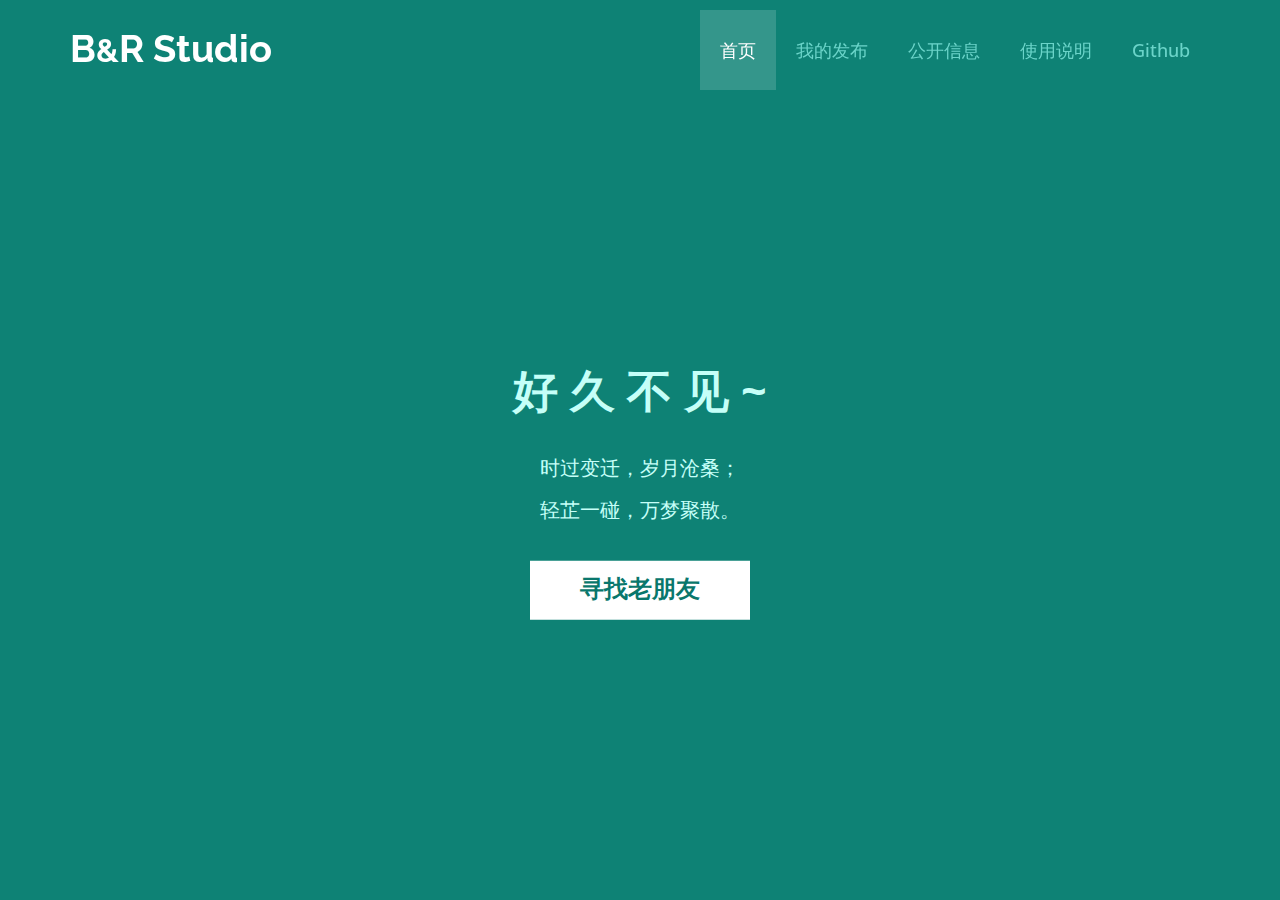
<file: index.html>
<!DOCTYPE html>
<!--[if !IE]><!-->
<html lang="en">
<!--<![endif]-->
	<head>
		<meta charset="utf-8">
		<title>好久不见</title>
		<meta name="description" content="">
		<meta name="author" content="">

		<!-- Mobile Meta -->
		<meta name="viewport" content="width=device-width, initial-scale=1.0">

		<!-- Favicon -->
		<link rel="shortcut icon" href="images/favicon.ico">
 
		<link href="bootstrap/css/bootstrap.css" rel="stylesheet"> 
		<link href="fonts/font-awesome/css/font-awesome.css" rel="stylesheet"> 
		<link href="css/animations.css" rel="stylesheet"> 
		<link href="css/style.css" rel="stylesheet"> 
		<link rel="Stylesheet" href="css/loginDialog.css" />
		<script type="text/javascript" src="js/nebPay.js"></script>
		<script type="text/javascript" src="js/nebulas.js"></script>
		<script type="text/javascript" src="js/sha256.js"></script>
		<script type="text/javascript" src="js/jquery-1.8.3.min.js"></script>

	</head>

	<body class="no-trans">
		<!-- scrollToTop --> 
		<div class="scrollToTop"><i class="icon-up-open-big"></i></div>

		<!-- header start --> 
		<header class="header fixed clearfix navbar navbar-fixed-top">
			<div class="container">
				<div class="row">
					<div class="col-md-4">

						<!-- header-left start --> 
						<div class="header-left">

							<!-- logo 
							<div class="logo smooth-scroll">
								<a href="#banner"><img id="logo" src="images/logo.png" alt="Worthy"></a>
							</div>
							-->

							<!-- name-and-slogan -->
							<div class="logo-section smooth-scroll">
								<div class="brand"><a href="#banner">B<font size="6">&</font>R Studio</a></div>								
							</div>

						</div>
						<!-- header-left end -->

					</div>
					<div class="col-md-8">

						<!-- header-right start --> 
						<div class="header-right">

							<!-- main-navigation start --> 
							<div class="main-navigation animated">

								<!-- navbar start --> 
								<nav class="navbar navbar-default" role="navigation">
									<div class="container-fluid">

										<!-- Toggle get grouped for better mobile display -->
										<div class="navbar-header">
											<button type="button" class="navbar-toggle" data-toggle="collapse" data-target="#navbar-collapse-1">
												<span class="sr-only">Toggle navigation</span>
												<span class="icon-bar"></span>
												<span class="icon-bar"></span>
												<span class="icon-bar"></span>
											</button>
										</div>

										<!-- Collect the nav links, forms, and other content for toggling -->
										<div class="collapse navbar-collapse scrollspy smooth-scroll" id="navbar-collapse-1">
											<ul class="nav navbar-nav navbar-right">
												<li class="active"><a href="#banner">首页</a></li>
												<li><a href="myaim.html">我的发布</a></li>
												<li><a href="publicboard.html">公开信息</a></li>
												<li><a href="rules.html">使用说明</a></li>
												
									
												<li><a href="https://github.com/mjqin/LongTimeNoSee">Github</a></li>
											</ul>
										</div>

									</div>
								</nav>
								<!-- navbar end -->

							</div>
							<!-- main-navigation end -->

						</div>
						<!-- header-right end -->

					</div>
				</div>
			</div>
		</header>
		<!-- header end -->

		<!-- banner start --> 
		<div id="banner" class="banner">
			<div class="banner-image"></div>
			<div class="banner-caption">
				<div class="container">
					<div class="row">					 
						<div class="caption-data" style="margin-top: 0px; opacity: 1;" data-animation-effect="fadeIn">
								<h1>好 久 不 见 ~</h1>
								<div class="littlespace"></div>
								<h3 class="padding-top30">时过变迁，岁月沧桑；</h3>
								<h3 class="padding-top30"></h3>
								<h3 class="padding-top30">轻芷一碰，万梦聚散。</h3>
								<h3 class="padding-top30"></h3>
									<div class="padding-top60 contact-form">
										<button  id="findFriend" class="btn cta-button"><font size="5">寻找老朋友</font></button>
									</div>	
							</div>
					</div>
				</div>
			</div>
		</div>

		    <div id="LoginBox">
        <div class="firstrow">
           寻找老朋友
            <a href="javascript:void(0)" title="关闭窗口" class="close_btn" id="closeBtn">×</a>
        </div>
        <div class="followrow">
            用户昵称：<span class="inputBox" >
                <input type="text" id="text_nickname" class="text" placeholder="用于提示朋友的昵称" />
        </div>

        <div class="followrow">
            提示内容：<span class="inputBox">
                <input type="text" id="text_content" class="text" placeholder="尽情书写一些美好的回忆~" />
        </div>


        <div class="followrow">
            <a href="#" id="loginbtn">提交</a>
        </div>
    </div>

		<!-- JavaScript --> 
		<script type="text/javascript" src="plugins/jquery.min.js"></script>
		<script type="text/javascript" src="bootstrap/js/bootstrap.min.js"></script>
		<script type="text/javascript" src="plugins/modernizr.js"></script>
		<script type="text/javascript" src="plugins/isotope/isotope.pkgd.min.js"></script>
		<script type="text/javascript" src="plugins/jquery.backstretch.min.js"></script>
		<script type="text/javascript" src="plugins/jquery.appear.js"></script>

		<!-- Custom Scripts -->
		<script type="text/javascript" src="js/main.js"></script>
		<script type="text/javascript" src="js/custom.js"></script>

	</body>
</html>
</file>
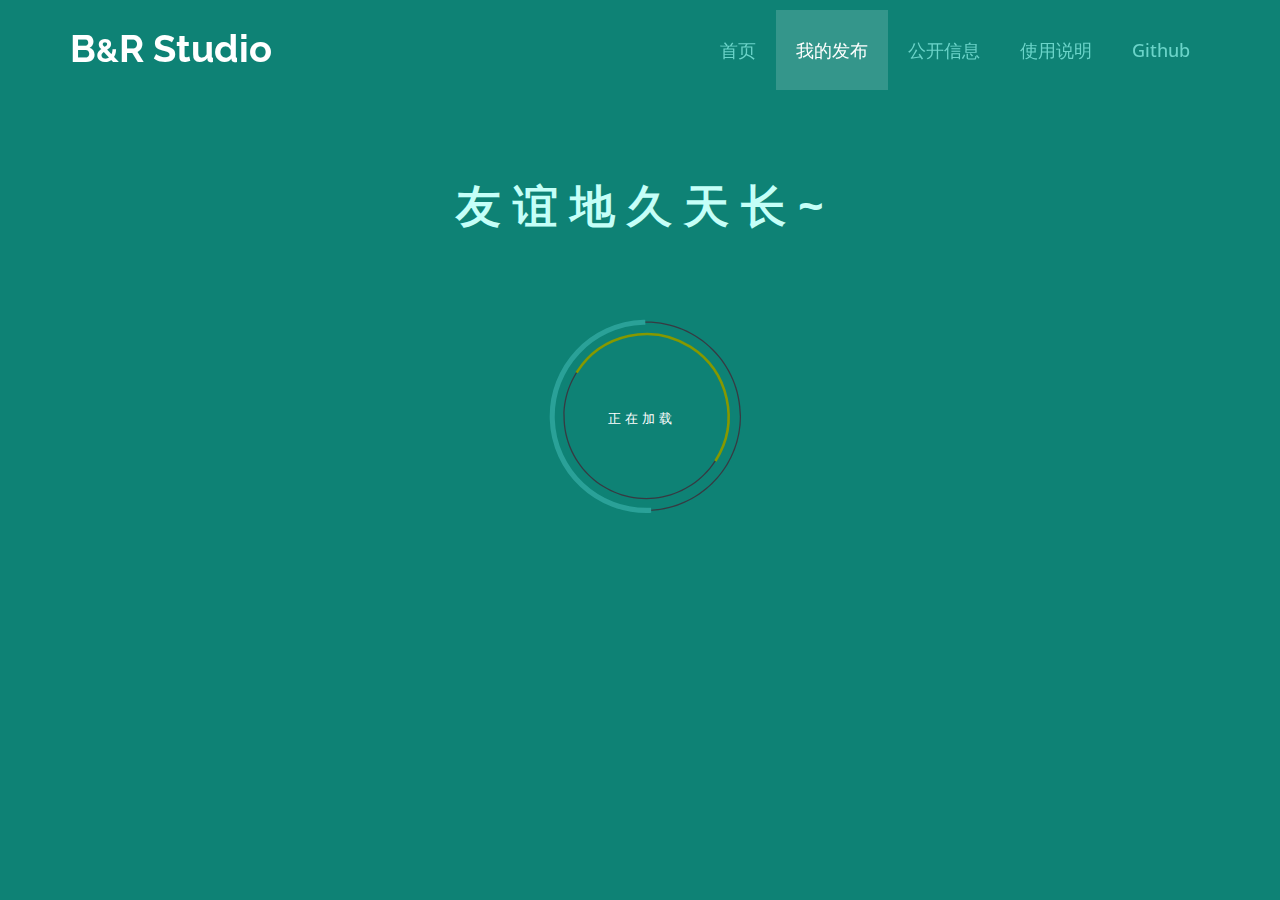
<file: myaim.html>
<!DOCTYPE html>
<!--[if IE 9]> <html lang="en" class="ie9"> <![endif]-->
<!--[if !IE]><!-->
<html lang="en">
<!--<![endif]-->
	<head>
		<meta charset="utf-8">
		<title>好久不见</title>
		<meta name="description" content="">
		<meta name="author" content="">

		<!-- Mobile Meta -->
		<meta name="viewport" content="width=device-width, initial-scale=1.0">

		<!-- Favicon -->
		<link rel="shortcut icon" href="images/favicon.ico">
 
		<link href="bootstrap/css/bootstrap.css" rel="stylesheet"> 
		<link href="fonts/font-awesome/css/font-awesome.css" rel="stylesheet"> 
		<link href="css/animations.css" rel="stylesheet"> 
		<link href="css/style.css" rel="stylesheet"> 
		<link rel="Stylesheet" href="css/loginDialog.css" />
		<script type="text/javascript" src="js/jquery-1.8.3.min.js"></script>
		<script type="text/javascript" src="js/nebPay.js"></script>
		<script type="text/javascript" src="js/nebulas.js"></script>
		<script type="text/javascript" src="js/sha256.js"></script>
	</head>

	<body class="no-trans">
		<!-- scrollToTop --> 
		<div class="scrollToTop"><i class="icon-up-open-big"></i></div>

		<!-- header start --> 
		<header class="header fixed clearfix navbar navbar-fixed-top">
			<div class="container">
				<div class="row">
					<div class="col-md-4">

						<!-- header-left start --> 
						<div class="header-left">

							<!-- logo 
							<div class="logo smooth-scroll">
								<a href="#banner"><img id="logo" src="images/logo.png" alt="Worthy"></a>
							</div>
							-->

							<!-- name-and-slogan -->
							<div class="logo-section smooth-scroll">
								<div class="brand"><a href="#banner">B<font size="6">&</font>R Studio</a></div>								
							</div>

						</div>
						<!-- header-left end -->

					</div>
					<div class="col-md-8">

						<!-- header-right start --> 
						<div class="header-right">

							<!-- main-navigation start --> 
							<div class="main-navigation animated">

								<!-- navbar start --> 
								<nav class="navbar navbar-default" role="navigation">
									<div class="container-fluid">

										<!-- Toggle get grouped for better mobile display -->
										<div class="navbar-header">
											<button type="button" class="navbar-toggle" data-toggle="collapse" data-target="#navbar-collapse-1">
												<span class="sr-only">Toggle navigation</span>
												<span class="icon-bar"></span>
												<span class="icon-bar"></span>
												<span class="icon-bar"></span>
											</button>
										</div>

										<!-- Collect the nav links, forms, and other content for toggling -->
										<div class="collapse navbar-collapse scrollspy smooth-scroll" id="navbar-collapse-1">
											<ul class="nav navbar-nav navbar-right">
												<li><a href="index.html">首页</a></li>
												<li class="active" ><a  href="myaim.html">我的发布</a></li>
												<li><a href="publicboard.html">公开信息</a></li>
												<li><a href="rules.html">使用说明</a></li>
												
									
												<li><a href="https://github.com/mjqin/LongTimeNoSee">Github</a></li>
											</ul>
										</div>

									</div>
								</nav>
								<!-- navbar end -->

							</div>
							<!-- main-navigation end -->

						</div>
						<!-- header-right end -->

					</div>
				</div>
			</div>
		</header>
		<!-- header end -->

		<!-- banner start --> 

		<div id="banner" class="banner">
			<div class="public-banner-caption">

				<div class="container no-view public-caption-data"  data-animation-effect="fadeIn" id="userItem">
					<h1 id="services" class="title text-center">友 谊 地 久 天 长 ~</h1>
					<div class="space"></div>
				</div>
				        <div class="scene" id="loading" align="center">
  <svg version="1.1" id="dc-spinner" xmlns="http://www.w3.org/2000/svg" x="0px" y="0px" width:"38"="" height:"38"="" viewBox="0 0 38 38" preserveAspectRatio="xMinYMin meet">
  <text x="14" y="21" font-family="Monaco" font-size="2px" style="letter-spacing:0.6" fill="white">正在加载
     <animate attributeName="opacity" values="0;1;0" dur="1.8s" repeatCount="indefinite"></animate>
  </text>
  <path fill="#373a42" d="M20,35c-8.271,0-15-6.729-15-15S11.729,5,20,5s15,6.729,15,15S28.271,35,20,35z M20,5.203
    C11.841,5.203,5.203,11.841,5.203,20c0,8.159,6.638,14.797,14.797,14.797S34.797,28.159,34.797,20
    C34.797,11.841,28.159,5.203,20,5.203z">
  </path>

  <path fill="#373a42" d="M20,33.125c-7.237,0-13.125-5.888-13.125-13.125S12.763,6.875,20,6.875S33.125,12.763,33.125,20
    S27.237,33.125,20,33.125z M20,7.078C12.875,7.078,7.078,12.875,7.078,20c0,7.125,5.797,12.922,12.922,12.922
    S32.922,27.125,32.922,20C32.922,12.875,27.125,7.078,20,7.078z">
  </path>

  <path fill="#2AA198" stroke="#2AA198" stroke-width="0.6027" stroke-miterlimit="10" d="M5.203,20
			c0-8.159,6.638-14.797,14.797-14.797V5C11.729,5,5,11.729,5,20s6.729,15,15,15v-0.203C11.841,34.797,5.203,28.159,5.203,20z" transform="rotate(358.225 20.0002 20.0002)">
  <animatetransform attributeName="transform" type="rotate" from="0 20 20" to="360 20 20" calcMode="spline" keySplines="0.4, 0, 0.2, 1" keyTimes="0;1" dur="2s" repeatCount="indefinite"></animatetransform>      
   </path>

  <path fill="#859900" stroke="#859900" stroke-width="0.2027" stroke-miterlimit="10" d="M7.078,20
  c0-7.125,5.797-12.922,12.922-12.922V6.875C12.763,6.875,6.875,12.763,6.875,20S12.763,33.125,20,33.125v-0.203
  C12.875,32.922,7.078,27.125,7.078,20z" transform="rotate(122.499 20 20)">
   <animatetransform attributeName="transform" type="rotate" from="0 20 20" to="360 20 20" dur="1.8s" repeatCount="indefinite"></animatetransform>
    </path>
  </svg>
</div>

			</div>
		</div>

		<script type="text/javascript" src="js/main.js"></script>
		<script type="text/javascript">
		    window.onload = startSearch;
		</script>



		<!-- JavaScript --> 
		<script type="text/javascript" src="plugins/jquery.min.js"></script>
		<script type="text/javascript" src="bootstrap/js/bootstrap.min.js"></script>
		<script type="text/javascript" src="plugins/modernizr.js"></script>
		<script type="text/javascript" src="plugins/isotope/isotope.pkgd.min.js"></script>
		<script type="text/javascript" src="plugins/jquery.backstretch.min.js"></script>
		<script type="text/javascript" src="plugins/jquery.appear.js"></script>

		<!-- Custom Scripts -->
		
		<script type="text/javascript" src="js/custom.js"></script>

	</body>
</html>
</file>
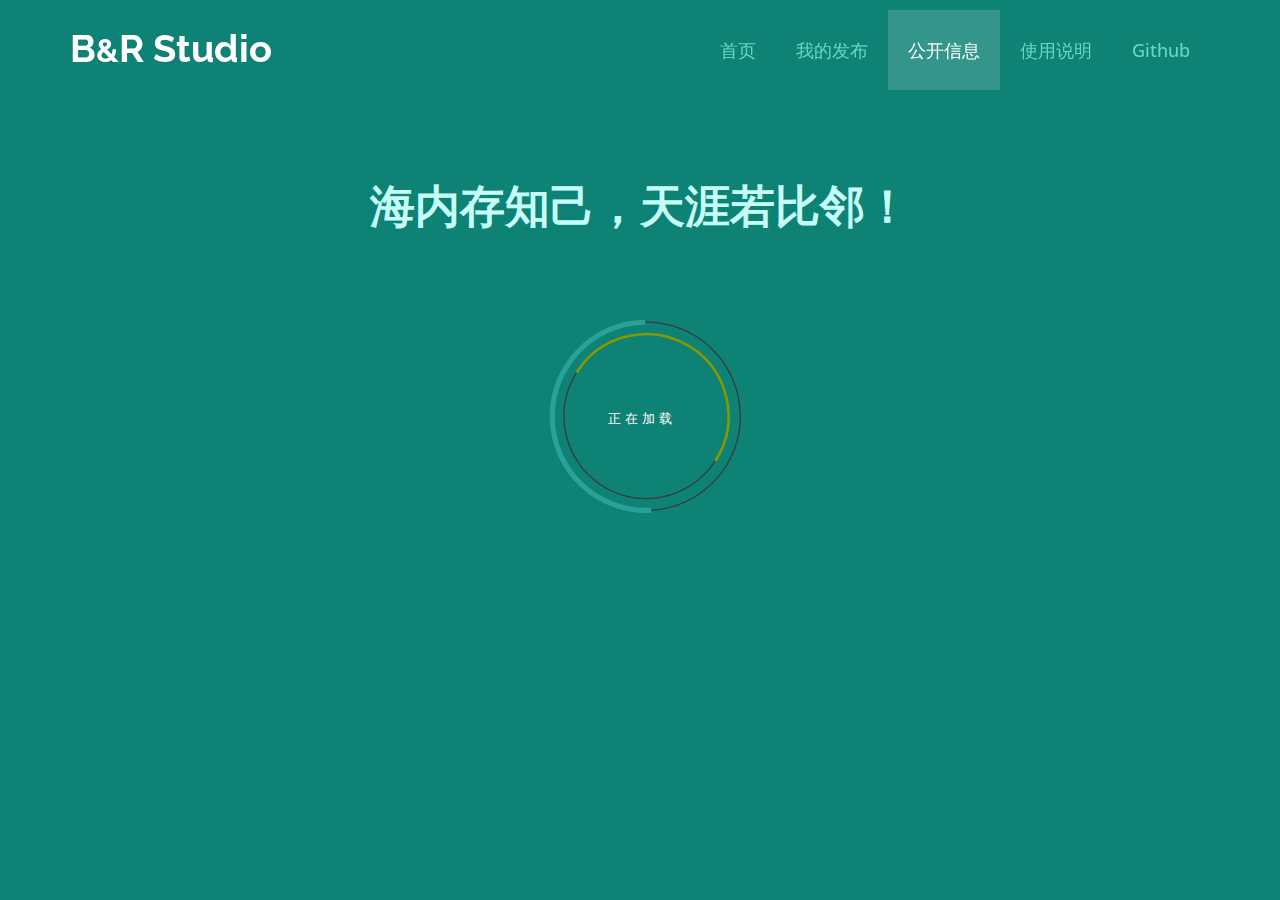
<file: publicboard.html>
<!DOCTYPE html>
<!--[if IE 9]> <html lang="en" class="ie9"> <![endif]-->
<!--[if !IE]><!-->
<html lang="en">
<!--<![endif]-->
	<head>
		<meta charset="utf-8">
		<title>好久不见</title>
		<meta name="description" content="">
		<meta name="author" content="">

		<!-- Mobile Meta -->
		<meta name="viewport" content="width=device-width, initial-scale=1.0">

		<!-- Favicon -->
		<link rel="shortcut icon" href="images/favicon.ico">
 
		<link href="bootstrap/css/bootstrap.css" rel="stylesheet"> 
		<link href="fonts/font-awesome/css/font-awesome.css" rel="stylesheet"> 
		<link href="css/animations.css" rel="stylesheet"> 
		<link href="css/style.css" rel="stylesheet"> 
		<link rel="Stylesheet" href="css/loginDialog.css" />
		<script type="text/javascript" src="js/jquery-1.8.3.min.js"></script>
		<script type="text/javascript" src="js/nebPay.js"></script>
		<script type="text/javascript" src="js/nebulas.js"></script>
	</head>

	<body class="no-trans">
		<!-- scrollToTop --> 
		<div class="scrollToTop"><i class="icon-up-open-big"></i></div>

		<!-- header start --> 
		<header class="header fixed clearfix navbar navbar-fixed-top">
			<div class="container">
				<div class="row">
					<div class="col-md-4">

						<!-- header-left start --> 
						<div class="header-left">

							<!-- logo 
							<div class="logo smooth-scroll">
								<a href="#banner"><img id="logo" src="images/logo.png" alt="Worthy"></a>
							</div>
							-->

							<!-- name-and-slogan -->
							<div class="logo-section smooth-scroll">
								<div class="brand"><a href="#banner">B<font size="6">&</font>R Studio</a></div>								
							</div>

						</div>
						<!-- header-left end -->

					</div>
					<div class="col-md-8">

						<!-- header-right start --> 
						<div class="header-right">

							<!-- main-navigation start --> 
							<div class="main-navigation animated">

								<!-- navbar start --> 
								<nav class="navbar navbar-default" role="navigation">
									<div class="container-fluid">

										<!-- Toggle get grouped for better mobile display -->
										<div class="navbar-header">
											<button type="button" class="navbar-toggle" data-toggle="collapse" data-target="#navbar-collapse-1">
												<span class="sr-only">Toggle navigation</span>
												<span class="icon-bar"></span>
												<span class="icon-bar"></span>
												<span class="icon-bar"></span>
											</button>
										</div>

										<!-- Collect the nav links, forms, and other content for toggling -->
										<div class="collapse navbar-collapse scrollspy smooth-scroll" id="navbar-collapse-1">
											<ul class="nav navbar-nav navbar-right">
												<li><a href="index.html">首页</a></li>
												<li><a href="myaim.html">我的发布</a></li>
												<li class="active"><a href="publicboard.html">公开信息</a></li>
												<li><a href="rules.html">使用说明</a></li>
																		
												<li><a href="https://github.com/mjqin/LongTimeNoSee">Github</a></li>
											</ul>
										</div>

									</div>
								</nav>
								<!-- navbar end -->

							</div>
							<!-- main-navigation end -->

						</div>
						<!-- header-right end -->

					</div>
				</div>
			</div>
		</header>
		<!-- header end -->



		<!-- banner start --> 

		<div id="banner" class="banner">
			<div class="public-banner-caption">

				<div class="container no-view public-caption-data"  data-animation-effect="fadeIn" id="publicItem">
					<h1 id="services" class="title text-center">海内存知己，天涯若比邻！</h1>
					<div class="space"></div>
				
								        <div class="scene" id="loading" align="center">
  <svg version="1.1" id="dc-spinner" xmlns="http://www.w3.org/2000/svg" x="0px" y="0px" width:"38"="" height:"38"="" viewBox="0 0 38 38" preserveAspectRatio="xMinYMin meet">
  <text x="14" y="21" font-family="Monaco" font-size="2px" style="letter-spacing:0.6" fill="white">正在加载
     <animate attributeName="opacity" values="0;1;0" dur="1.8s" repeatCount="indefinite"></animate>
  </text>
  <path fill="#373a42" d="M20,35c-8.271,0-15-6.729-15-15S11.729,5,20,5s15,6.729,15,15S28.271,35,20,35z M20,5.203
    C11.841,5.203,5.203,11.841,5.203,20c0,8.159,6.638,14.797,14.797,14.797S34.797,28.159,34.797,20
    C34.797,11.841,28.159,5.203,20,5.203z">
  </path>

  <path fill="#373a42" d="M20,33.125c-7.237,0-13.125-5.888-13.125-13.125S12.763,6.875,20,6.875S33.125,12.763,33.125,20
    S27.237,33.125,20,33.125z M20,7.078C12.875,7.078,7.078,12.875,7.078,20c0,7.125,5.797,12.922,12.922,12.922
    S32.922,27.125,32.922,20C32.922,12.875,27.125,7.078,20,7.078z">
  </path>

  <path fill="#2AA198" stroke="#2AA198" stroke-width="0.6027" stroke-miterlimit="10" d="M5.203,20
			c0-8.159,6.638-14.797,14.797-14.797V5C11.729,5,5,11.729,5,20s6.729,15,15,15v-0.203C11.841,34.797,5.203,28.159,5.203,20z" transform="rotate(358.225 20.0002 20.0002)">
  <animatetransform attributeName="transform" type="rotate" from="0 20 20" to="360 20 20" calcMode="spline" keySplines="0.4, 0, 0.2, 1" keyTimes="0;1" dur="2s" repeatCount="indefinite"></animatetransform>      
   </path>

  <path fill="#859900" stroke="#859900" stroke-width="0.2027" stroke-miterlimit="10" d="M7.078,20
  c0-7.125,5.797-12.922,12.922-12.922V6.875C12.763,6.875,6.875,12.763,6.875,20S12.763,33.125,20,33.125v-0.203
  C12.875,32.922,7.078,27.125,7.078,20z" transform="rotate(122.499 20 20)">
   <animatetransform attributeName="transform" type="rotate" from="0 20 20" to="360 20 20" dur="1.8s" repeatCount="indefinite"></animatetransform>
    </path>
  </svg>
</div>
</div>
			</div>
		</div>

		<script type="text/javascript" src="js/main.js"></script>
		<script type="text/javascript">
			
			window.onload = searchPublicPlan;

		</script>
		

		<!-- JavaScript --> 
		<script type="text/javascript" src="plugins/jquery.min.js"></script>
		<script type="text/javascript" src="bootstrap/js/bootstrap.min.js"></script>
		<script type="text/javascript" src="plugins/modernizr.js"></script>
		<script type="text/javascript" src="plugins/isotope/isotope.pkgd.min.js"></script>
		<script type="text/javascript" src="plugins/jquery.backstretch.min.js"></script>
		<script type="text/javascript" src="plugins/jquery.appear.js"></script>

		<!-- Custom Scripts -->
		<script type="text/javascript" src="js/main.js"></script>
		<script type="text/javascript" src="js/custom.js"></script>

	</body>
</html>
</file>
<file: css/style.css>
/* Author:WebThemez
 * Author URI:http://webthemez.com
 * License: Creative Commons Attribution 3.0 License (https://creativecommons.org/licenses/by/3.0/)
 */
@import url(http://fonts.googleapis.com/css?family=Open+Sans:300italic,700italic,400,700);
@import url(http://fonts.googleapis.com/css?family=Raleway:700,400,300);
body {
	font-family: 'Open Sans', sans-serif;
}
.brand {
	font-family: 'Raleway', sans-serif;
}
html,
body {
	height: 100%;
}
body {
	font-size: 15px;
	line-height: 1.50;
	color: #333333;
	background-color: #0e8275;
	position: relative;
}
h1,
h2,
h3,
h4,
h5,
h6 {
	color: #333333;
}
h1 {
	font-size: 38px;
	font-weight: 700;
	margin-bottom: 20px;
}
h2 {
	font-size: 32px;
	margin-bottom: 15px;
}
h3 {
	font-size: 20px;
}
h4 {
	font-size: 18px;
	font-weight: 700;
}
h5 {
	font-size: 16px;
	text-transform: uppercase;
	font-weight: 700;
}
h6 {
	font-weight: 700;
}
h1 span,
h2 span,
h3 span,
h4 span {
	color: #FFFFFF;
}
.colored {
	color: #1ABC9C;
}
a {
	color: #55acee;
}
a:hover {
	color: #339BEB;
}
a:focus,
a:active {
	outline: none;
}
.large {
	font-size: 18px;
}
img {
	display: block;
	max-width: 100%;
	height: auto;
}
.list-unstyled li {
	padding: 5px 0;
}
.list-horizontal {
	padding: 15px 0;
}
.list-horizontal-item img {
	display: block;
	margin: 0 auto;
}
.list-icons {
	padding: 0;
	margin: 20px 0;
	list-style: none;
	font-size: 18px;
}
.list-icons li {
	padding: 0 0 15px 0;
}
blockquote {
	border-left: none;
	padding-left: 0;
	padding-right: 0;
	padding-top: 5px;
}
.title {
	margin-top: 0;
}

/* Layout
----------------------------------------------------------------------------- */
.header {
	color: #ffffff;
	background-color: transparent;
	padding: 10px 0;
	-webkit-transition: all 0.2s ease-in-out;
	-moz-transition: all 0.2s ease-in-out;
	-o-transition: all 0.2s ease-in-out;
	-ms-transition: all 0.2s ease-in-out;
	transition: all 0.2s ease-in-out;
}
.banner {
	width: 100%;
	height: 100%;
	min-height: 100%;
	position: relative;
	color: #fff;
}
.banner-image {
	vertical-align: middle;
	min-height: 100%;
	width: 100%;
}
.banner:after {
	position: absolute;
	top: 0;
	left: 0;
	right: 0;
	bottom: 0;
	/* background-color: rgba(0, 0, 0, 0.52); */
	content: "";
}
.banner-caption {
	position: absolute;
	top: 50%;
	width: 100%;
	z-index: 2;
	padding-bottom: 5%;
}
.public-banner-caption {
	position: absolute;
	top: 20%;
	width: 100%;
	z-index: 2;
	padding-bottom: 5%;
}
.subfooter {
	background-color: #1ABC9C;
	padding: 40px 0;
}
.subfooter a {color: #000000;}
.section {
	background-color: #ffffff;
	padding: 80px 0;
}

/* Backgrounds
----------------------------------------------------------------------------- */
.default-bg {
	background-color: #1ABC9C;
	color: #ffffff;
}
.default-bg.blue {
	background-color: #55acee;
}
.btn-primary {
color: #fff;
background-color: #04BD5B;
border:0px;
}
.btn-primary:hover, .btn-primary:focus, .btn-primary.focus, .btn-primary:active, .btn-primary.active, .open > .dropdown-toggle.btn-primary {
color: #fff;
background-color: #F7780F;
border:0px;
}
.transprant-bg {
	color: #2C3E50;
}
.default-bg h1,
.default-bg h2,
.default-bg h3,
.default-bg h4,
.default-bg h5,
.default-bg h6,
.transprant-bg h1,
.transprant-bg h2,
.transprant-bg h3,
.transprant-bg h4,
.transprant-bg h5,
.transprant-bg h6 {
	/* color: #ffffff; */
}
.default-bg blockquote footer,
.transprant-bg blockquote footer {
	color: #cccccc;
}
.default-bg a,
.transprant-bg a {
	color: #ffffff;
	text-decoration: underline;
}
.default-bg a:hover,
.transprant-bg a:hover {
	text-decoration: none;
}
.transprant-bg {
	/* -webkit-background-size: cover !important; */
	-moz-background-size: cover !important;
	-o-background-size: cover !important;
	/* background-size: cover !important; */
	/* background-position: 50% 0; */
	/* background-repeat: no-repeat; */
	z-index: 1;
	position: relative;
	background: #fff;
}
.transprant-bg .transprant-bg {
	margin-top: 80px;
	z-index: 3;
}
.transprant-bg:after {
	content: "";
	position: absolute;
	top: 0;
	left: 0;
	z-index: 2;
	width: 100%;
	height: 100%;
	background-color: #E6E6E6;
}
.transprant-bg.blue:after {
	background-color: rgba(85, 172, 238, 0.7);
}
.transprant-bg .container {
	z-index: 3;
	position: relative;
	color: #797979;
}
.bg-image-1 {
	background: url("../images/bg-image-1.jpg") 50% 0px no-repeat;
}
.bg-image-2 {
}

.caption-data {position: absolute; top: 50%; left: 50%; z-index: 20; text-align: center; -webkit-transform: translate(-50%,-50%); -moz-transform: translate(-50%,-50%); transform: translate(-50%,-50%);}
.caption-data, .public-caption-data h1 {text-transform: uppercase;}
.caption-data, .public-caption-data h1 span {font-size: inherit; line-height: inherit; font-weight: inherit;}
.caption-data, .public-caption-data h3{line-height:34px;}

.public-caption-data { top: 50%; left: 50%; z-index: 20; text-align: center; }
button.cta-button.btn-light, button.cta-button.btn-dark, .contact-form button.cta-button, button.cta-button.btn-default {background: #FFFFFF;color: #09776C;}
button.cta-button {
font-size: 14px;
line-height: 16px;padding: 20px 50px;
border-radius: 4px;
font-family: 'Raleway';
font-weight: 600;
transition: background 0.3s, border-color 0.3s;
margin-top:20px;border-radius: 0;text-shadow: none;}
button.cta-button:hover{background: #2C3E50;color: #FFF;}
.btn-primary {
    color: #fff;
    background-color: #1abc9c;
}
.btn {
    padding: 10px 15px;
    font-family: 'Montserrat', Arial, sans-serif;
    font-size: 15px;
    font-weight: normal;
    line-height: 1.4;
    border: none;
    border-radius: 4px;
    -webkit-transition: border .25s linear, color .25s linear, background-color .25s linear;
    transition: border .25s linear, color .25s linear, background-color .25s linear;
    -webkit-font-smoothing: subpixel-antialiased;
}
.item.pricing{
padding:70px 0;
}
.pricing2:hover {
	box-shadow: 0px 3px 50px rgba(0,0,0,0.2);
}

.pricing2 {
	border-radius: 6px;
	-webkit-border-radius: 6px;
	-moz-border-radius: 6px;
	transition: box-shadow 1s;
	-webkit-transition: box-shadow 1s;
	-moz-transition: box-shadow 1s;
}

.pricing2 .top {
	background: #2C3E50;
	color: #eee;
	padding: 40px;
	color: #ECF0F1;
	-webkit-border-top-left-radius: 6px;
	-webkit-border-top-right-radius: 6px;
	-moz-border-radius-topleft: 6px;
	-moz-border-radius-topright: 6px;
	border-top-left-radius: 6px;
	border-top-right-radius: 6px;
	text-align: center;
}

.pricing2 .top h2 {
	font-size: 24px;
	text-transform: uppercase;
	margin-bottom: 20px;
	font-weight: normal;
	color: #fff;
}

.pricing2 .top > * {
	margin: 0px;
}

.pricing2 .top .price .currency {
	font-size: 24px;
	line-height: 54px;
	vertical-align: top;
	display: inline-block;
}

.pricing2 .top .price b {
	font-size: 60px;
	line-height: 70px;
	color: #fff;
}

.pricing2 .top .price .month {
	color: #ccc;
}

.pricing2 .bottom {
	border: 3px solid #dee2e4;
	border-top: 0px;
	-webkit-border-bottom-right-radius: 6px;
	-webkit-border-bottom-left-radius: 6px;
	-moz-border-radius-bottomright: 6px;
	-moz-border-radius-bottomleft: 6px;
	border-bottom-right-radius: 6px;
	border-bottom-left-radius: 6px;
}

.pricing2 .bottom ul {
	list-style: none;
	list-style-type: none;
	margin: 0px;
	padding: 0px;
}

.pricing2 .bottom ul li {
	line-height: 54px;
	border-bottom: 3px solid #dee2e4;
	padding: 0px 40px;
}

.pricing2 .bottom ul li > span {
	color: #16A085;
	font-size: 20px;
	margin-right: 20px;
}

.pricing2 .bottom > a {
	margin: 40px;
	width: auto;
}
.content-1-4 {
    padding: 0px;
    position: relative;
}
.content-block-nopad {
    width: 100%;
    z-index: 100;
    position: relative;
    background-color: #E6E6E6;
}
.content-1-4 .image-container {
    position: absolute;
    height: 100%;
    padding: 0px;
    top: 0px;
}
.btn-outline {
    color: #FFF;
    padding: 12px 20px;
    margin: 15px 0;
    font-family: "Open Sans", Helvetica, Arial, sans-serif;
    font-weight: 600;
    font-size: 14px;
    text-align: center;
    letter-spacing: 0.1em;
    text-shadow: none;
    border: none;
    text-transform: uppercase;
    border-radius: 25px;
    -webkit-border-radius: 25px;
    -moz-border-radius: 25px;
}

.content-1-4 {
	padding: 0px;
	position: relative;
}

.content-1-4 .image-container {
	position: absolute;
	height: 100%;
	padding: 0px;
	top: 0px;
}

.content-1-4 .image-container .background-image-holder {
	background: #1ABC9C url('../images/section-image-1.png') no-repeat center center;
	-webkit-background-size: cover;
	-moz-background-size: cover;
	-o-background-size: cover;
	background-size: cover;
	height: 100%;
}

.content-1-4 .content {
	padding-top: 80px;
	padding-bottom: 80px;
}

.content-1-4 h1 {
	margin-bottom: 32px;
}

.content-1-4 p.lead {
	margin-bottom: 20px;
	font-size: 16px;
}
blockquote footer, blockquote small, blockquote .small{
color:#fff;
}
#quote-carousel .carousel-indicators li {
    background: #FFFFFF;
}
.carousel-indicators li {
    display: inline-block;
    width: 10px;
    height: 10px;
    margin: 1px;
    text-indent: -999px;
    cursor: pointer;
    background-color: #000 \9;
    background-color: rgba(0, 0, 0, 0);
    border-radius: 10px;
}

/*	CONTENT BLOCK 1-4 MEDIA QUERIES
/*----------------------------------------------------*/

/* Extra small devices (phones, less than 768px) */
@media (max-width: 767px) {

	.content-1-4 .image-container {
		display: none;
	}

}
/* Misc
----------------------------------------------------------------------------- */
.no-view {
	opacity: 0;
	filter: alpha(opacity=0);
}
.object-visible,
.touch .no-view {
	opacity: 1 !important;
	filter: alpha(opacity=100) !important;
}
.team__item {
  margin-bottom: 40px;
  background-color: #FFF;
}
.team-item__img {
  margin-bottom: 20px;
  overflow: hidden;
}
.team-item__img > img {
  border-radius: 3px;
  -webkit-transition: -webkit-transform 0.7s;
  -moz-transition: -moz-transform 0.7s;
  -o-transition: -o-transform 0.7s;
  transition: transform 0.7s;
}

.team-item-contact__link {
  display: block;
  float: left;
  width: 50%;
  margin-top: 4.6px;
  margin-bottom: 4.6px;
  border-radius: 3px 0 0 3px;
  text-align: center;
  line-height: 36.8px;
  background-color: #eee;
  color: #565656;
  text-decoration: none;
  -webkit-transition: all 0.15s;
  -o-transition: all 0.15s;
  transition: all 0.15s;
}
.team-item-contact__link:hover,
.team-item-contact__link:focus {
  background: #55acee;
  color: white;
}
.team-item-contact__link_facebook {
  border-left: 1px solid white;
  border-radius: 0 3px 3px 0;
}
.team-item-contact__link_facebook:hover,
.team-item-contact__link_facebook:focus {
  background: #3b5998;
}
.team-item__name {
  font-weight: 700;
  text-align: center;
}
.team-item__position {
  margin-bottom: 10px;
  color: #9a9a9a;
  text-align: center;
}
/* Targeting only Firefox for smoothest animations */
@-moz-document url-prefix() {
	.object-visible,
	.touch .no-view {
		-webkit-transition: opacity 0.6s ease-in-out;
		-moz-transition: opacity 0.6s ease-in-out;
		-o-transition: opacity 0.6s ease-in-out;
		-ms-transition: opacity 0.6s ease-in-out;
		transition: opacity 0.6s ease-in-out;
	}
}
.space {
	padding: 20px 0;
}
.littlespace{
	padding: 1px 0;
}
.pr-10 {
	padding-right: 10px;
}
.pl-10 {
	padding-left: 10px;
}
.pclear {
	padding-bottom: 0;
}
.secPadding{
padding: 70px 0;
}
.price-table .panel-heading h3{
font-size:42px;
}
.list-group-item{
    padding: 15px 15px;
}
/* Sections
----------------------------------------------------------------------------- */
.banner-caption h1,
.banner-caption h2,
.banner-caption h3,
.banner-caption h4,
.banner-caption h5,
.banner-caption h6 {
	color: #C5FFF8;
}

.public-banner-caption h1,
.public-banner-caption h2{
	color: #C5FFF8;
}

.public-banner-caption h1{
	font-size: 45px;
}

.banner-caption h1 {
	font-size: 45px;
}
.footer h1{
color:#fff;
}
.footer.section {background: #2C3E50;color: #E6E6E6;}
.subfooter p {
	margin-bottom: 0;
	color: #fff;
}
.hero-caption{
text-align:center;padding: 60px 0;background: #2C3E50;color: #8D9DAD;}
.hero-caption h2{
text-align:center;color: #fff;}
.hero-caption p{
font-size: 15px;
}
/* Template Components
----------------------------------------------------------------------------- */
/* Buttons
---------------------------------- */
#signToday{
	font-size: 20px;
	color: #09776C;
	background: white;
}

.btn {
	padding: 12px 15px;
	font-size: 14px;
	line-height: 1.42857143;
	min-width: 160px;
	text-align: center;
	border-radius: 5px;
	text-transform: uppercase;
	-webkit-transition: all 0.2s ease-in-out;
	-moz-transition: all 0.2s ease-in-out;
	-ms-transition: all 0.2s ease-in-out;
	-o-transition: all 0.2s ease-in-out;
	transition: all 0.2s ease-in-out;
}
.btn-default {
	color: #FFFFFF;
	background: #1ABC9C;
	border: 0;
}
.btn-default:hover {
	color: #ffffff;
	background-color: #1ABC9C;
	border: 0;
}

/* Collapse
---------------------------------- */
.panel-group .panel {
	-webkit-border-radius: 0px;
	-moz-border-radius: 0px;
	border-radius: 0px;
	border: none;
}
.panel-default > .panel-heading {
	padding: 0;
	outline: none;
	border: none;
	-webkit-border-radius: 0;
	-moz-border-radius: 0;
	-o-border-radius: 0;
	border-radius: 0;
	width: 100%;
}
.panel-default > .panel-heading + .panel-collapse > .panel-body {
	border: 1px solid #f0f0f0;
	border-top: none;
	background-color: #fafafa
}
.panel-heading a {
	font-weight: 400;
	padding: 12px 35px 12px 15px;
	display: inline-block;
	width: 100%;
	background-color: #FFFFFF;
	color: #000000;
	position: relative;
	text-decoration: none;
	border: #ECECEC 1px solid;
}
.panel-heading a.collapsed {
	color: #333333;
	background-color: #FFFFFF;
}
.panel-heading a:after {
	font-family: "FontAwesome";
	content: "\f147";
	position: absolute;
	right: 15px;
	font-size: 14px;
	font-weight: 300;
	top: 50%;
	line-height: 1;
	margin-top: -7px;
}
.panel-heading a.collapsed:after {
	content: "\f196";
}
.panel-heading a:hover {
	text-decoration: none;
	background-color: #FFFFFF;
	color: #1ABC9C;
}
.panel-title a i {
	padding-right: 10px;
	font-size: 20px;
}

/* Pills
---------------------------------- */
.nav-pills > li.active > a,
.nav-pills > li.active > a:hover,
.nav-pills > li.active > a:focus,
.nav-pills > li > a:hover {
	background-color: #1ABC9C;
	border-color: #1ABC9C;
	color: #ffffff;
}
.nav-pills > li > a {
	border-radius: 0;
	padding: 8px 20px;
	border: 1px solid #cacaca;
	color: #666666;
	font-size: 12px;
	text-transform: uppercase;
	font-weight: 300;
}

/* Forms
---------------------------------- */
.form-control {
	height: 45px;
	-webkit-border-radius: 0px;
	-moz-border-radius: 0px;
	border-radius: 0px;
}
.form-control-feedback {
	color: #cccccc;
}
.has-feedback label.sr-only ~ .form-control-feedback {
	top: 15px;
}
textarea {
	resize: vertical;
}
.price-table .panel-heading{
padding: 44px 0;
/* font-size: 45px; */
}
/* Modals
---------------------------------- */
.modal-content {
	-webkit-border-radius: 0px;
	-moz-border-radius: 0px;
	border-radius: 0px;
}
.modal-header {
	background-color: #626262;
	color: #ffffff;
}
.modal-header h4 {
	color: #ffffff;
}
.modal-header .close {
	font-weight: 300;
	color: #FFFFFF;
	text-shadow: none;
	filter: alpha(opacity=100);
	opacity: 1;
}
 
@media (min-width:1200px) {
	.modal-lg {
		width: 1140px;
	}
}

/* Media
---------------------------------- */
.media .fa {
	font-size: 38px;
	width: 40px;
	height: 25px;
	line-height: 48px;
	padding: 0 5px;
	text-align: center;
}

/* Navigations
----------------------------------------------------------------------------- */
.header .navbar {
	margin-bottom: 0;
}
.main-navigation .navbar-default {
	background-color: transparent;
	border: none;
}
.main-navigation .navbar-default .navbar-nav > li > a {
	color: #6BD4C9;
	padding: 10px 20px;
	font-size: 18px;
	font-weight: 500;
}
.main-navigation .navbar-default .navbar-nav > li.active > a {
	background-color: rgba(254, 255, 255, 0.16);
	color: #FFFFFF;
}
.main-navigation .navbar-default .navbar-nav > li > a:hover,
.main-navigation .navbar-default .navbar-nav > li.active > a:hover {
	color: #1ABC9C;
}

/* carousel */
#quote-carousel 
{
  padding: 0 10px 30px 10px;
  margin-top: 30px;
}

/* Control buttons  */
#quote-carousel .carousel-control
{
  background: none;
  color: #222;
  font-size: 2.3em;
  text-shadow: none;
  margin-top: 30px;
}
/* Previous button  */
#quote-carousel .carousel-control.left 
{
  left: -12px;
}
/* Next button  */
#quote-carousel .carousel-control.right 
{
  right: -12px !important;
}
/* Changes the position of the indicators */
#quote-carousel .carousel-indicators 
{
  right: 50%;
  top: auto;
  bottom: 0px;
  margin-right: -19px;
}
/* Changes the color of the indicators */
#quote-carousel .carousel-indicators li 
{
  background: #2C3E50;
}
#quote-carousel .carousel-indicators .active 
{
  background: #FFFFFF;
}
#quote-carousel img
{
  width: 250px;
  height: 100px
}
/* End carousel */

.item blockquote {
    border-left: none;
    margin: 0;
    color: #FFFFFF;
}

.item blockquote img {
    margin-bottom: 10px;
}

.item blockquote p:before {
    content: "\f10d";
    font-family: 'Fontawesome';
    float: left;
    margin-right: 10px;
}



/**
  MEDIA QUERIES
*/

/* Small devices (tablets, 768px and up) */
@media (min-width: 768px) { 
    #quote-carousel 
    {
      margin-bottom: 0;
      padding: 0 40px 30px 40px;
      color: #fff;
    }
    
}

/* Small devices (tablets, up to 768px) */
@media (max-width: 768px) { 
    
    /* Make the indicators larger for easier clicking with fingers/thumb on mobile */
    
    #quote-carousel .carousel-indicators {
        bottom: -20px !important;  
    }
    #quote-carousel .carousel-indicators li {
        display: inline-block;
        margin: 0px 5px;
        width: 15px;
        height: 15px;
    }
    #quote-carousel .carousel-indicators li.active {
        margin: 0px 5px;
        width: 20px;
        height: 20px;
    }
}

@media (min-width:768px) {
	.main-navigation .navbar-default .navbar-nav > li > a {
		padding-top: 30px;
		padding-bottom: 30px;
		-webkit-transition: all 0.3s ease-in-out;
		-moz-transition: all 0.3s ease-in-out;
		-o-transition: all 0.3s ease-in-out;
		-ms-transition: all 0.3s ease-in-out;
		transition: all 0.3s ease-in-out;
	}
}
@media (min-width:768px) and (max-width:991px) {
	.main-navigation .container-fluid {
		padding-left: 0;
		padding-right: 0;
	}
	.navbar-nav {
		float: left !important;
	}
}
@media (max-width:767px) {
	.header.navbar-fixed-top {
		position: absolute;
	}
	.banner-caption h1 {
    	font-size: 36px;
	}
	.public-banner-caption h1{
		font-size: 36px;
	}
	.navbar-default .navbar-collapse, .navbar-default .navbar-form {
    border-color: transparent;
    background: #0E8275;
}
}

/* Fixed Header
----------------------------------------------------------------------------- */
.fixed-header-on .header {
	background-color: rgb(44, 62, 80);
	padding: 10px 0;
}
.fixed-header-on .brand {
	font-size: 24px;
}
.fixed-header-on .logo {
	-webkit-transform: scale(0.8);
	transform: scale(0.8);
	margin-top: 0;
	margin-bottom: 0;
}
@media (min-width:768px) {
	.fixed-header-on .navbar-default .navbar-nav > li > a {
		padding-top: 20px;
		padding-bottom: 20px;
	}
}
@media (max-width:991px) {
	.fixed-header-on .logo,
	.fixed-header-on .brand,
	.fixed-header-on .site-slogan {
		display: none;
	}
}

/* Blocks/Widgets
----------------------------------------------------------------------------- */
/* Logo, Site Name, Site Slogan
---------------------------------- */
.logo {
	margin: 10px 0px 10px 0;
	-webkit-transition: all 0.3s ease-in-out;
	-moz-transition: all 0.3s ease-in-out;
	-o-transition: all 0.3s ease-in-out;
	-ms-transition: all 0.3s ease-in-out;
	transition: all 0.3s ease-in-out;
}
.logo,
.logo-section {
	float: left;
}
.brand {
	font-size: 38px;
	-webkit-transition: all 0.3s ease-in-out;
	-moz-transition: all 0.3s ease-in-out;
	-o-transition: all 0.3s ease-in-out;
	-ms-transition: all 0.3s ease-in-out;
	transition: all 0.3s ease-in-out;
	padding: 10px 0;
}
.brand a {
	color: #ffffff;
	font-weight: bold;
}
.brand a:hover {
	text-decoration: none;
}
.site-slogan {
	font-size: 12px;
}

/* block-lists
---------------------------------- */
.block-list .media-left {
	width: 60px;
}
.block-list p{font-size: 14px;}
.block-list .fa {
padding: 20px;width: 88px;height: 88px;
border-radius: 50%;color: #FFFFFF;background: #1ABC9C;}
/* Social Links
---------------------------------- */
.social-links {
	padding: 0;
	list-style: none;
	margin: 15px 0;
}
.social-links li {
	margin: 10px 10px 10px 0;
	display: inline-block;
	font-size: 36px;
}
.social-links li a {
	color: #BBBBBB;
	-webkit-transition: all 0.2s ease-in-out;
	-moz-transition: all 0.2s ease-in-out;
	-o-transition: all 0.2s ease-in-out;
	-ms-transition: all 0.2s ease-in-out;
	transition: all 0.2s ease-in-out;
	border: 1px solid #D0D0D0;
	width: 52px;
	height: 52px;
	display: inline-block;
	border-radius: 50%;
	font-size: 20px;
	text-align: center;
	padding: 4px;
	line-height: 41px;
}
.social-links li.twitter a:hover {
	color: #55acee;
}
.social-links li.skype a:hover {
	color: #00aff0;
}
.social-links li.linkedin a:hover {
	color: #0976b4;
}
.social-links li.googleplus a:hover {
	color: #dd4b39;
}
.social-links li.youtube a:hover {
	color: #b31217;
}
.social-links li.flickr a:hover {
	color: #ff0084;
}
.social-links li.facebook a:hover {
	color: #3b5998;
}
.social-links li.pinterest a:hover {
	color: #cb2027;
}

/* Isotope Items
---------------------------------- */
.filters {
	margin: 0 0 30px 0;
}
.filters .nav-pills > li {
	margin-right: 2px;
	margin-bottom: 2px;
}
.filters .nav-pills > li + li {
	margin-left: 0px;
}
.text-center.filters .nav-pills > li {
	margin-right: 2px;
	margin-left: 2px;
	margin-bottom: 2px;
	display: inline-block;
	float: none;
}
.isotope-container {
	overflow: hidden;
}
.isotope-item {
	margin-bottom: 20px;
}
.isotope-item .btn-default {
	color: #FFFFFF;
	background: rgba(58, 58, 58, 0.56);
	margin-top: -36px;
	z-index: 2;
	position: relative;
	border: 0;
	display: none;
}
.isotope-item .btn-default:hover {
	color: #ffffff;
}
@media (max-width:480px) {
	.filters .nav-pills > li {
		width: 100%;
		display: block;
	}
}

/* Images Overlay
----------------------------------------------------------------------------- */
.overlay-container {
	position: relative;
	display: block;
	overflow: hidden;
}
.overlay {
	position: absolute;
	top: 0;
	bottom: -1px;
	left: 0;
	right: -1px;
	background-color: rgba(26, 188, 156, 0.76);
	cursor: pointer;
	overflow: hidden;
	opacity: 0;
	filter: alpha(opacity=0);
	-webkit-transform: scale(0.8);
	transform: scale(0.8);
	-webkit-transition: all linear 0.2s;
	-moz-transition: all linear 0.2s;
	-ms-transition: all linear 0.2s;
	-o-transition: all linear 0.2s;
	transition: all linear 0.2s;
}
.overlay:hover {
	text-decoration: none;
}
.overlay span {
	position: absolute;
	display: block;
	bottom: 10px;
	text-align: center;
	width: 100%;
	color: #ffffff;
	font-size: 13px;
	font-weight: 300;
}
.overlay i {
	position: absolute;
	left: 50%;
	top: 50%;
	font-size: 26px;
	line-height: 1x;
	color: #ffffff;
	margin-top: -8px;
	margin-left: -8px;
	text-align: center;
	font-weight: normal;
}
.overlay-container:hover .overlay {
	opacity: 1;
	filter: alpha(opacity=100);
	-webkit-transform: scale(1);
	transform: scale(1);
}
</file>
<file: css/loginDialog.css>
﻿@charset "utf-8";
.mask{margin:0;padding:0;border:none;width:100%;height:100%;background:#333;opacity:0.6;filter:alpha(opacity=60);z-index:9999;position:fixed;top:0;left:0;display:none;}
#LoginBox {position:absolute;left:40%;top:35%;background:white;width:545px;height:270px;border:3px solid #444;border-radius:7px;z-index:10000;display:none;}
#SearchBox{position:absolute;left:35%;top:30%;background:white;width:545px;height:220px;border:3px solid #444;border-radius:7px;z-index:10000;display:none;}
.firstrow{background:#f7f7f7;padding:0px 20px;line-height:50px;height:50px;font-weight:bold;color:#666;font-size:20px;text-align: center;}
.followrow{height:44px;line-height:63px;padding:0px 30px;font-size:larger;margin-top: 3%;margin-left: 8%;}
.close_btn{font-family:arial;font-size:30px;font-weight:700;color:#999;text-decoration:none;float:right;padding-right:4px;}
.inputBox{border:1px solid #c3c3c3;padding:1px 3px 6px 3px;border-radius:5px;margin-left:5px;}
.text{outline:none;height:27px;width:59%;border:none;}
.rowspace{ }
#loginbtn{color:White;background:#1abc9c;text-decoration:none;padding:10px 70px;margin-left:100px;margin-top:40px;border-radius:5px;opacity:0.8;filter:alpha(opacity=80);}
.warning{float:right;color:Red;text-decoration:none;font-size:20px;font-weight:bold;margin-right:20px;display:none;}

.spinner {
  width: 60px;
  height: 60px;
  background-color: #ff0000;
 
  animation: rotateplane 1.2s infinite ease-in-out;

   position: fixed;
    top: 0px;
    left: 0px;
    right: 0px;
    bottom: 0px;
    margin: auto;
}
 
@-webkit-keyframes rotateplane {
  0% { -webkit-transform: perspective(120px) }
  50% { -webkit-transform: perspective(120px) rotateY(180deg) }
  100% { -webkit-transform: perspective(120px) rotateY(180deg)  rotateX(180deg) }
}
 
@keyframes rotateplane {
  0% {
    transform: perspective(120px) rotateX(0deg) rotateY(0deg);
    -webkit-transform: perspective(120px) rotateX(0deg) rotateY(0deg)
  } 50% {
    transform: perspective(120px) rotateX(-180.1deg) rotateY(0deg);
    -webkit-transform: perspective(120px) rotateX(-180.1deg) rotateY(0deg)
  } 100% {
    transform: perspective(120px) rotateX(-180deg) rotateY(-179.9deg);
    -webkit-transform: perspective(120px) rotateX(-180deg) rotateY(-179.9deg);
  }
}

.scene {
  width: 100%;
  height: 100%;
  -webkit-perspective: 600;
          perspective: 600;
  display: flex;
  align-items: center;
  justify-content: center;
}
.scene svg {
  width: 240px;
  height: 240px;
}


.dc-logo {
  position: fixed;
  right: 10px;
  bottom: 10px;
}

.dc-logo:hover svg {
  -webkit-transform-origin: 50% 50%;
          transform-origin: 50% 50%;
  -webkit-animation: arrow-spin 2.5s 0s cubic-bezier(0.165, 0.84, 0.44, 1) infinite;
          animation: arrow-spin 2.5s 0s cubic-bezier(0.165, 0.84, 0.44, 1) infinite;
}
.dc-logo:hover:hover:before {
  content: '\2764';
  padding: 6px;
  font: 10px/1 Monaco, sans-serif;
  font-size: 10px;
  color: #00fffe;
  text-transform: uppercase;
  position: absolute;
  left: -70px;
  top: -30px;
  white-space: nowrap;
  z-index: 20px;
  box-shadow: 0px 0px 4px #222;
  background: rgba(0, 0, 0, 0.4);
}
.dc-logo:hover:hover:after {
  content: 'Digital Craft';
  padding: 6px;
  font: 10px/1 Monaco, sans-serif;
  font-size: 10px;
  color: #6E6F71;
  text-transform: uppercase;
  position: absolute;
  right: 0;
  top: -30px;
  white-space: nowrap;
  z-index: 20px;
  box-shadow: 0px 0px 4px #222;
  background: rgba(0, 0, 0, 0.4);
  background-image: none;
}

@-webkit-keyframes arrow-spin {
  50% {
    -webkit-transform: rotateY(360deg);
            transform: rotateY(360deg);
  }
}

@keyframes arrow-spin {
  50% {
    -webkit-transform: rotateY(360deg);
            transform: rotateY(360deg);
  }
}
</file>
<file: css/animations.css>
/*!
Animate.css - http://daneden.me/animate
Licensed under the MIT license - http://opensource.org/licenses/MIT

Copyright (c) 2014 Daniel Eden
*/

@import url(animate.css);

/*
Theme Name: Worthy - Free Powerful Theme by HtmlCoder
Author:HtmlCoder
Author URI:http://www.htmlcoder.me
Version:1.0.0
Created:November 2014
License: Creative Commons Attribution 3.0 License (https://creativecommons.org/licenses/by/3.0/)
File Description: Custom Animations
*/

/*Custom Animations*/

@-webkit-keyframes fadeInDownSmall {
  0% {
    opacity: 0;
    -webkit-transform: translate3d(0, -20px, 0);
    transform: translate3d(0, -20px, 0);
  }

  100% {
    opacity: 1;
    -webkit-transform: translate3d(0, 0, 0);
    transform: translate3d(0, 0, 0);
  }
}

@keyframes fadeInDownSmall {
  0% {
    opacity: 0;
    -webkit-transform: translate3d(0, -20px, 0);
    -ms-transform: translate3d(0, -20px, 0);
    transform: translate3d(0, -20px, 0);
  }

  100% {
    opacity: 1;
    -webkit-transform: translate3d(0, 0, 0);
    -ms-transform: translate3d(0, 0, 0);
    transform: translate3d(0, 0, 0);
  }
}

.fadeInDownSmall {
  -webkit-animation-name: fadeInDownSmall;
  animation-name: fadeInDownSmall;
}

@-webkit-keyframes fadeInLeftSmall {
  0% {
    opacity: 0;
    -webkit-transform: translate3d(-20px, 0, 0);
    transform: translate3d(-20px, 0, 0);
  }

  100% {
    opacity: 1;
    -webkit-transform: none;
    transform: none;
  }
}

@keyframes fadeInLeftSmall {
  0% {
    opacity: 0;
    -webkit-transform: translate3d(-20px, 0, 0);
    -ms-transform: translate3d(-20px, 0, 0);
    transform: translate3d(-20px, 0, 0);
  }

  100% {
    opacity: 1;
    -webkit-transform: none;
    -ms-transform: none;
    transform: none;
  }
}

.fadeInLeftSmall {
  -webkit-animation-name: fadeInLeftSmall;
  animation-name: fadeInLeftSmall;
}

@-webkit-keyframes fadeInRightSmall {
  0% {
    opacity: 0;
    -webkit-transform: translate3d(20px, 0, 0);
    transform: translate3d(20px, 0, 0);
  }

  100% {
    opacity: 1;
    -webkit-transform: none;
    transform: none;
  }
}

@keyframes fadeInRightSmall {
  0% {
    opacity: 0;
    -webkit-transform: translate3d(20px, 0, 0);
    -ms-transform: translate3d(20px, 0, 0);
    transform: translate3d(20px, 0, 0);
  }

  100% {
    opacity: 1;
    -webkit-transform: none;
    -ms-transform: none;
    transform: none;
  }
}

.fadeInRightSmall {
  -webkit-animation-name: fadeInRightSmall;
  animation-name: fadeInRightSmall;
}

@-webkit-keyframes fadeInUpSmall {
  0% {
    opacity: 0;
    -webkit-transform: translate3d(0, 20px, 0);
    transform: translate3d(0, 20px, 0);
  }

  100% {
    opacity: 1;
    -webkit-transform: none;
    transform: none;
  }
}

@keyframes fadeInUpSmall {
  0% {
    opacity: 0;
    -webkit-transform: translate3d(0, 20px, 0);
    -ms-transform: translate3d(0, 20px, 0);
    transform: translate3d(0, 20px, 0);
  }

  100% {
    opacity: 1;
    -webkit-transform: none;
    -ms-transform: none;
    transform: none;
  }
}

.fadeInUpSmall {
  -webkit-animation-name: fadeInUpSmall;
  animation-name: fadeInUpSmall;
}
</file>
